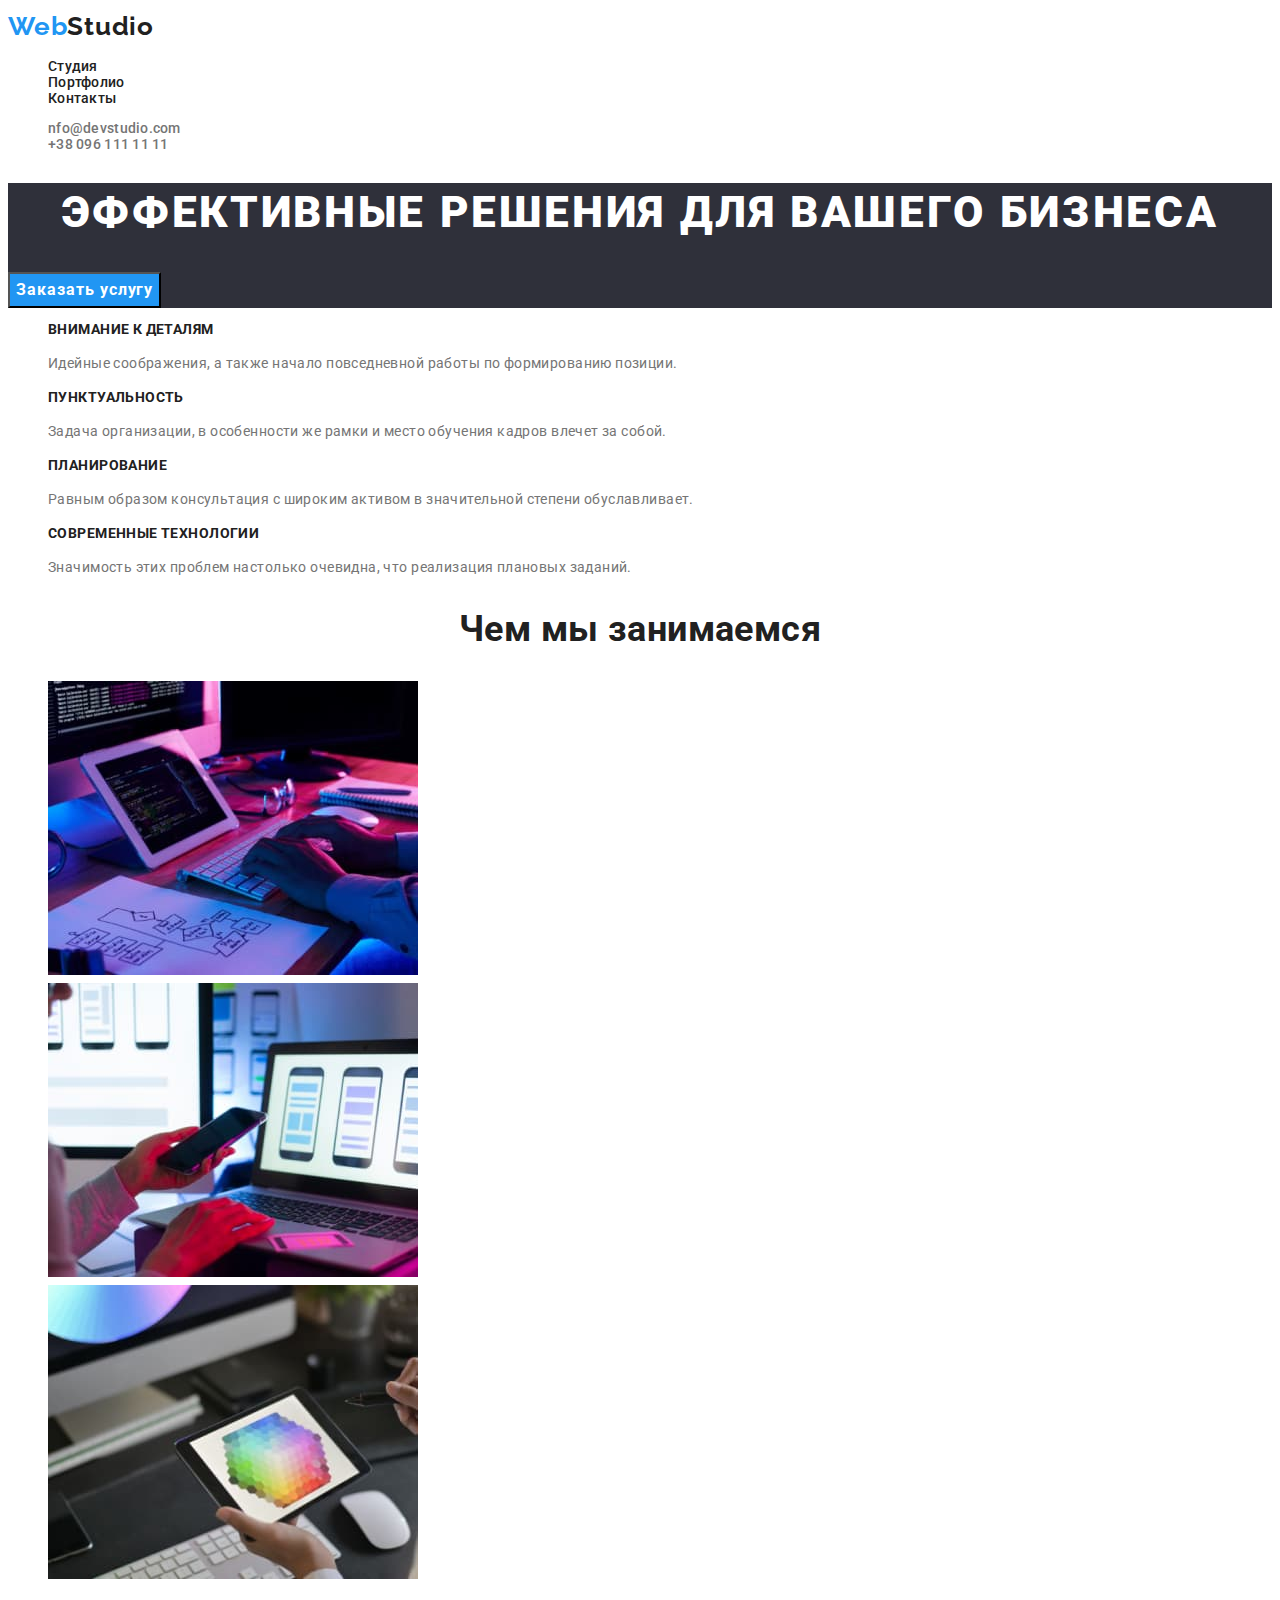
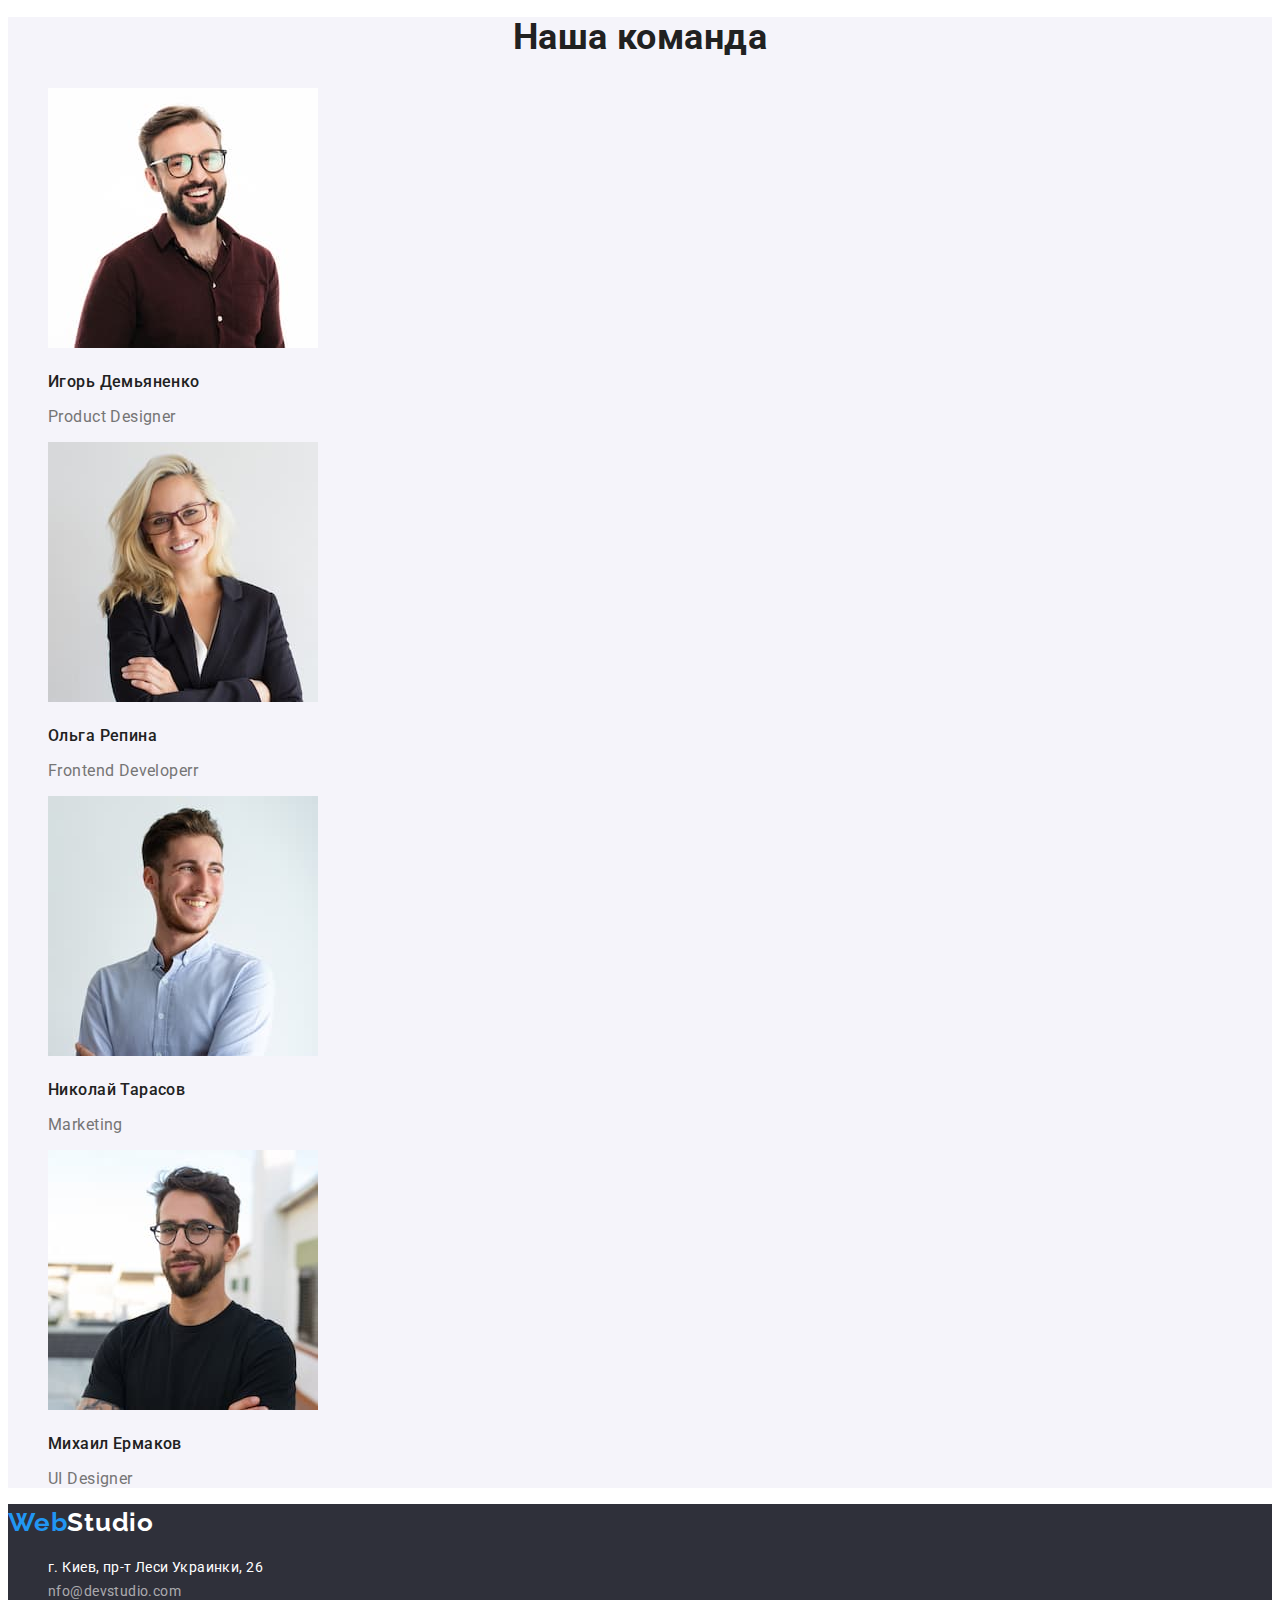
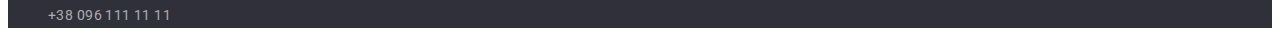
<file: index.html>
<!DOCTYPE html>
<html lang="ru">
  <head>
    <meta charset="UTF-8" />
    <meta http-equiv="X-UA-Compatible" content="IE=edge" />
    <meta name="viewport" content="width=device-width, initial-scale=1.0" />
    <title>Document</title>
    <link
      href="https://fonts.googleapis.com/css2?family=Raleway:wght@700&family=Roboto:wght@400;500;700;900&display=swap"
      rel="stylesheet"
    />
    <link rel="stylesheet" href="./css/style.css" />
  </head>
  <body>
    <!--Шапка сайта-->
    <header class="header">
      <nav>
        <a href="index.html" class="link logo"
          >Web<span class="logo-black">Studio</span>
        </a>

        <ul class="site-nav list">
          <li><a href="./index.html" class="link">Студия</a></li>
          <li><a href="./portfolio.html" class="link">Портфолио</a></li>
          <li><a href="" class="link">Контакты</a></li>
        </ul>
      </nav>
      <ul class="auto-nav list">
        <li>
          <a href="mailto:nfo@devstudio.com" class="link">nfo@devstudio.com</a>
        </li>
        <li><a href="tel:380961111111" class="link">+38 096 111 11 11</a></li>
      </ul>
    </header>
    <main>
      <!--Герой-->

      <section class="hero">
        <h1 class="hero-title">Эффективные решения для вашего бизнеса</h1>
        <button type="button" class="order">Заказать услугу</button>
      </section>

      <!--Наши особенности-->
      <section class="section feature">
        <h2 hidden>Наши особенности</h2>

        <ul class="feature list">
          <li class="feature-item">
            <h3 class="feature-title">Внимание к деталям</h3>
            <p>
              Идейные соображения, а также начало повседневной работы по
              формированию позиции.
            </p>
          </li>
          <li class="feature-item">
            <h3 class="feature-title">Пунктуальность</h3>
            <p>
              Задача организации, в особенности же рамки и место обучения кадров
              влечет за собой.
            </p>
          </li>
          <li class="feature-item">
            <h3 class="feature-title">Планирование</h3>
            <p>
              Равным образом консультация с широким активом в значительной
              степени обуславливает.
            </p>
          </li>
          <li class="feature-item">
            <h3 class="feature-title">Современные технологии</h3>
            <p>
              Значимость этих проблем настолько очевидна, что реализация
              плановых заданий.
            </p>
          </li>
        </ul>
      </section>
      <!--Чем мы занимаемся-->
      <section class="section">
        <h2 class="section-title">Чем мы занимаемся</h2>
        <ul class="list">
          <li>
            <img
              src="./imeges/box1.jpg"
              alt="Разработка веб сайтов"
              width="370"
            />
          </li>
          <li>
            <img
              src="./imeges/box2.jpg"
              alt="Разработка мобильных приложений"
              width="370"
            />
          </li>
          <li><img src="./imeges/box3.jpg" alt="Веб-дизайн" width="370" /></li>
        </ul>
      </section>
      <!--Наша команда-->
      <section class="section team">
        <h2 class="section-title">Наша команда</h2>
        <ul class="list">
          <li>
            <img src="./imeges/img.jpg" alt="Product Designer" width="270" />
            <h3 class="team-title">Игорь Демьяненко</h3>
            <p class="team-specialty">Product Designer</p>
          </li>
          <li>
            <img
              src="./imeges/img(1).jpg"
              alt="Frontend Developer"
              width="270"
            />
            <h3 class="team-title">Ольга Репина</h3>
            <p class="team-specialty">Frontend Developerr</p>
          </li>
          <li>
            <img src="./imeges/img(2).jpg" alt="Marketing" width="270" />
            <h3 class="team-title">Николай Тарасов</h3>
            <p class="team-specialty">Marketing</p>
          </li>
          <li>
            <img src="./imeges/img(3).jpg" alt="UI Designer" width="270" />
            <h3 class="team-title">Михаил Ермаков</h3>
            <p class="team-specialty">UI Designer</p>
          </li>
        </ul>
      </section>
    </main>
    <!--Футер-->
    <footer class="footer">
      <a href="index.html" class="link logo">
        Web<span class="logo-white">Studio</span>
      </a>
      <address class="address">
        <ul class="list">
          <li>
            <a
              href="https://goo.gl/maps/vgJWgrSwiw7rU1Lq5"
              target="_blank"
              rel="noreferrer noopener"
              class="link address-link"
            >
              г. Киев, пр-т Леси Украинки, 26
            </a>
          </li>
          <li>
            <a href="mailto:nfo@devstudio.com" class="link address-link"
              >nfo@devstudio.com</a
            >
          </li>
          <li><a href="tel:380961111111" class="link">+38 096 111 11 11</a></li>
        </ul>
      </address>
    </footer>
  </body>
</html>
</file>
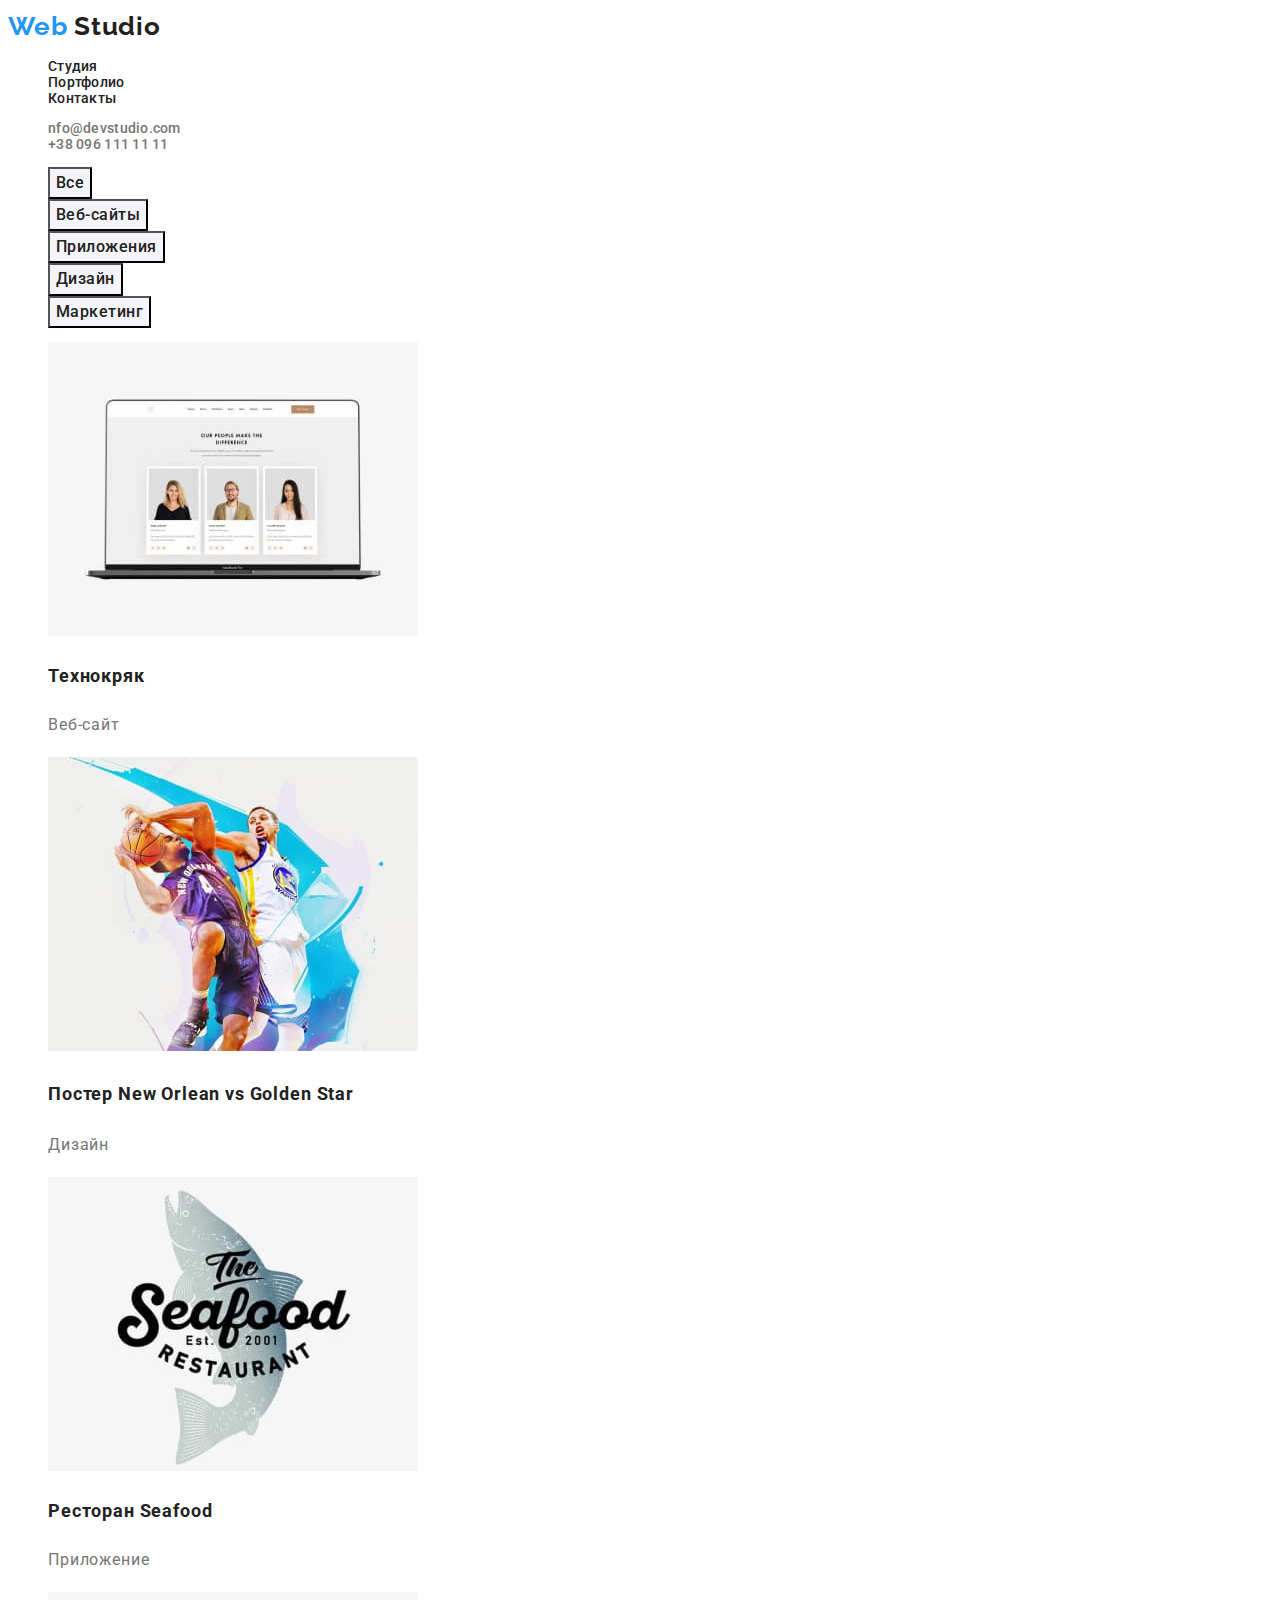
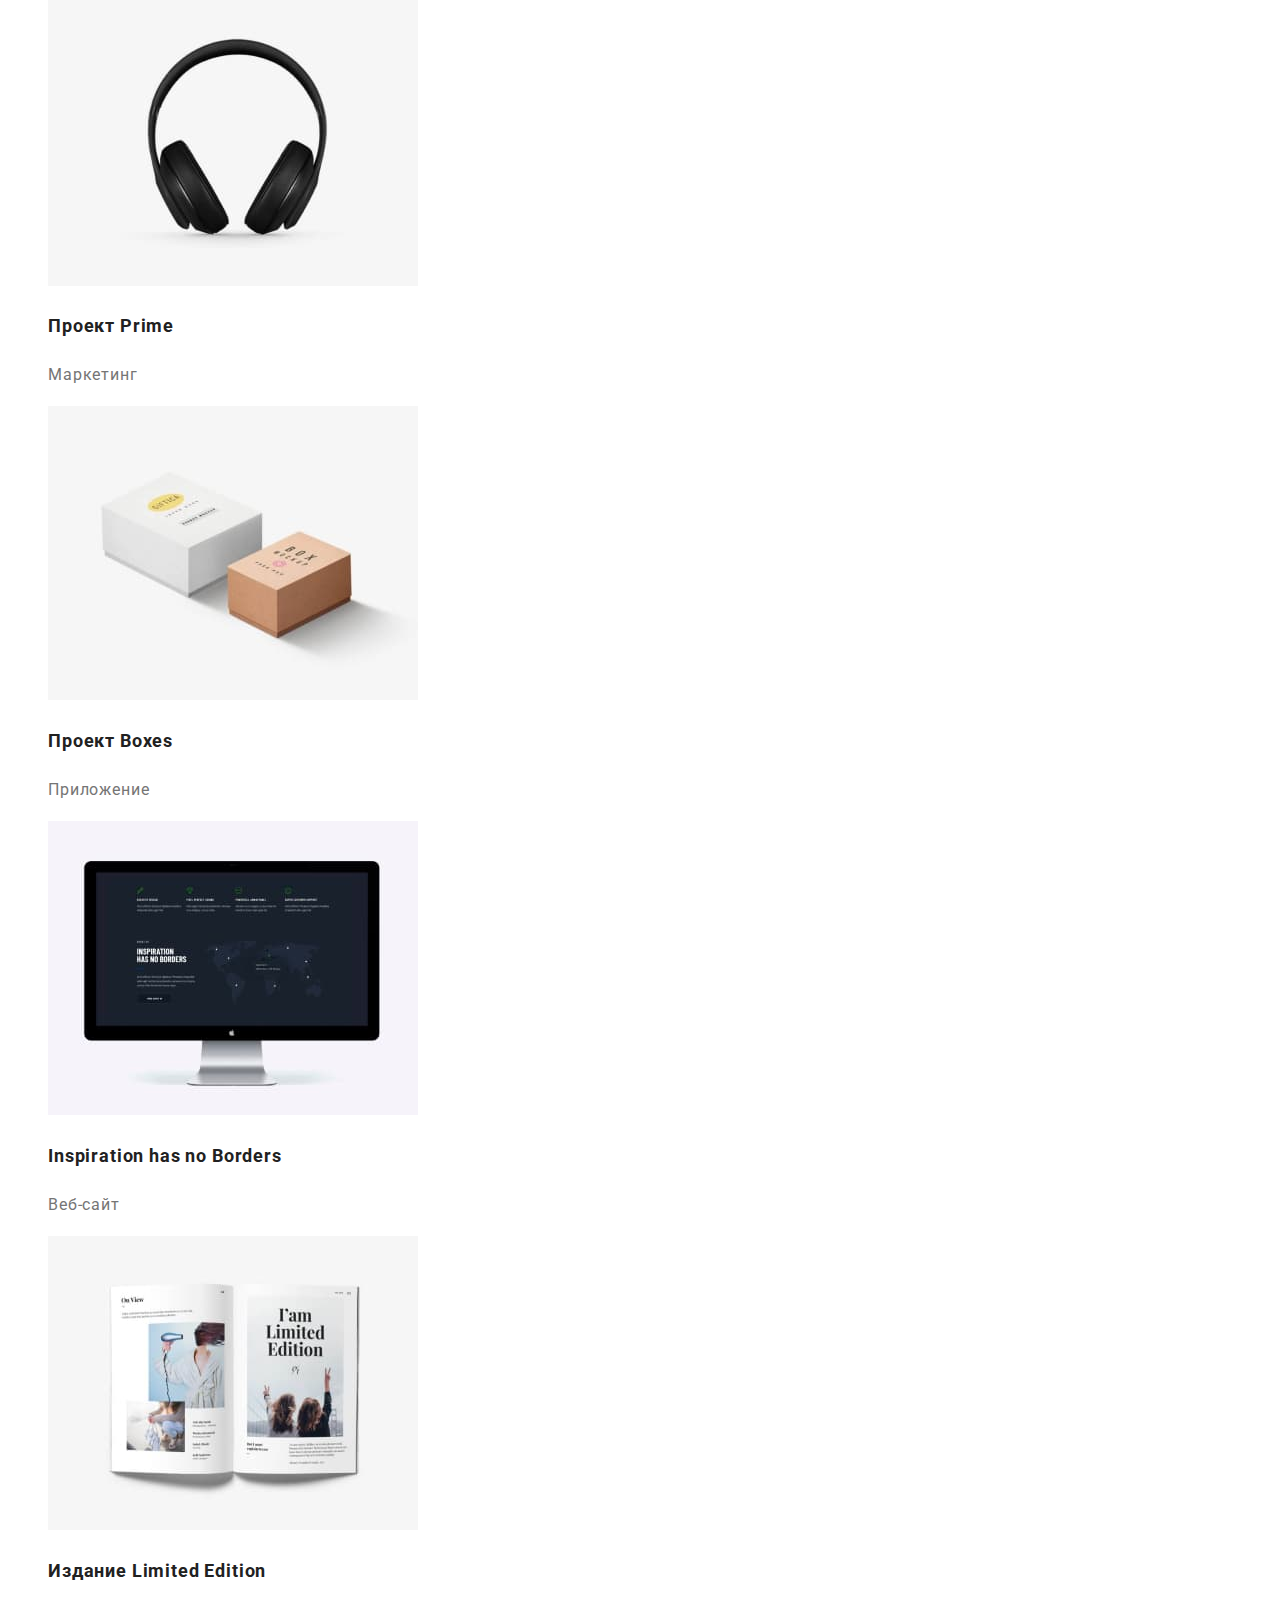
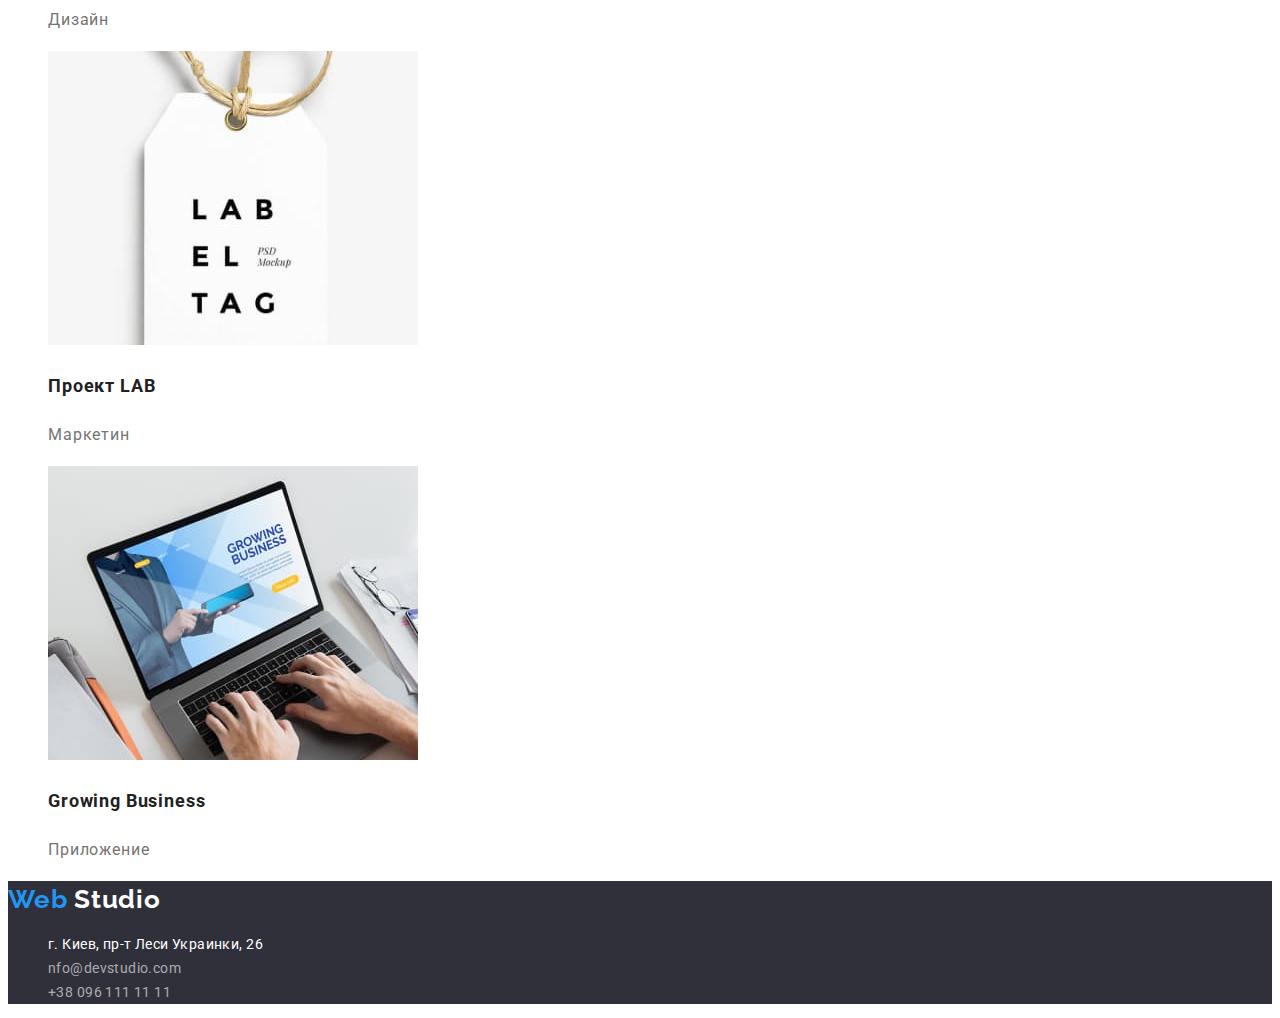
<file: portfolio.html>
<!DOCTYPE html>
<html lang="ru">
	<head>
		<meta charset="UTF-8" />
		<meta http-equiv="X-UA-Compatible" content="IE=edge" />
		<meta name="viewport" content="width=device-width, initial-scale=1.0" />
		<title>Document</title>
		<link
			href="https://fonts.googleapis.com/css2?family=Raleway:wght@700&family=Roboto:wght@400;500;700;900&display=swap"
			rel="stylesheet"
		/>
		<link rel="stylesheet" href="./css/style.css" />
	</head>
	<body>
		<!--Шапка сайта-->
		<header class="header">
			<nav>
				<a href="index.html" class="link logo">
					Web
					<span class="logo-black">Studio</span>
				</a>

				<ul class="site-nav list">
					<li><a href="./index.html" class="link">Студия</a></li>
					<li><a href="./portfolio.html" class="link">Портфолио</a></li>
					<li><a href="" class="link">Контакты</a></li>
				</ul>
			</nav>
			<ul class="auto-nav list">
				<li><a href="mailto:nfo@devstudio.com" class="link">nfo@devstudio.com</a></li>
				<li><a href="tel:380961111111" class="link">+38 096 111 11 11</a></li>
			</ul>
		</header>
		<!--Фильтры работ-->
		<main>
			<section class="projects">
				<h1 hidden>Портфолио</h1>
				<ul class="filter-list list">
					<li><button type="button" class="filter-button">Все</button></li>
					<li><button type="button" class="filter-button">Веб-сайты</button></li>
					<li><button type="button" class="filter-button">Приложения</button></li>
					<li><button type="button" class="filter-button">Дизайн</button></li>
					<li><button type="button" class="filter-button">Маркетинг</button></li>
				</ul>
				<!-- Projects -->

				<ul class="list">
					<li>
						<a class="link" href="" target="_blank" rel="noreferrer noopener">
							<img src="./imeges/projekt.jpg" alt="Веб-сайт с портфолио" width="370" />
							<h2 class="title-prg">Технокряк</h2>
							<p class="option">Веб-сайт</p>
						</a>
					</li>
					<li>
						<a class="link" href="" target="_blank" rel="noreferrer noopener">
							<img src="./imeges/projekt1.jpg" alt="два баскетболиста" width="370" />
							<h3 class="title-prg">Постер New Orlean vs Golden Star</h3>
							<p class="option">Дизайн</p>
						</a>
					</li>
					<li>
						<a class="link" href="" target="_blank" rel="noreferrer noopener">
							<img src="./imeges/projekt2.jpg" alt="логотип ресторана" width="370" />
							<h2 class="title-prg">Ресторан Seafood</h2>
							<p class="option">Приложение</p>
						</a>
					</li>
					<li>
						<a class="link" href="" target="_blank" rel="noreferrer noopener">
							<img src="./imeges/projekt3.jpg" alt="наушники" width="370" />
							<h2 class="title-prg">Проект Prime</h2>
							<p class="option">Маркетинг</p>
						</a>
					</li>
					<li>
						<a class="link" href="" target="_blank" rel="noreferrer noopener">
							<img src="./imeges/projekt4.jpg" alt="две коробки" width="370" />
							<h2 class="title-prg">Проект Boxes</h2>
							<p class="option">Приложение</p>
						</a>
					</li>
					<li>
						<a class="link" href="" target="_blank" rel="noreferrer noopener">
							<img src="./imeges/projekt5.jpg" alt="монитор" width="370" />
							<h2 class="title-prg">Inspiration has no Borders</h2>
							<p class="option">Веб-сайт</p>
						</a>
					</li>
					<li>
						<a class="link" href="" target="_blank" rel="noreferrer noopener">
							<img src="./imeges/projekt6.jpg" alt="страница из журнала" width="370" />
							<h2 class="title-prg">Издание Limited Edition</h2>
							<p class="option">Дизайн</p>
						</a>
					</li>
					<li>
						<a class="link" href="" target="_blank" rel="noreferrer noopener">
							<img src="./imeges/projekt7.jpg" alt="бирка" width="370" />
							<h2 class="title-prg">Проект LAB</h2>
							<p class="option">Маркетин</p>
						</a>
					</li>
					<li>
						<a class="link" href="" target="_blank" rel="noreferrer noopener">
							<img src="./imeges/projekt8.jpg" alt="включенный ноутбук" width="370" />
							<h2 class="title-prg">Growing Business</h2>
							<p class="option">Приложение</p>
						</a>
					</li>
				</ul>
			</section>
		</main>

		<!--Футер-->
		<footer class="footer">
			<a href="index.html" class="link logo">
				Web
				<span class="logo-white">Studio</span>
			</a>
			<address class="address">
				<ul class="list">
					<li>
						<a
							href="https://goo.gl/maps/vgJWgrSwiw7rU1Lq5"
							target="_blank"
							rel="noreferrer noopener"
							class="link address-link"
						>
							г. Киев, пр-т Леси Украинки, 26
						</a>
					</li>
					<li><a href="mailto:nfo@devstudio.com" class="link">nfo@devstudio.com</a></li>
					<li><a href="tel:380961111111" class="link">+38 096 111 11 11</a></li>
				</ul>
			</address>
		</footer>
	</body>
</html>
</file>
<file: css/style.css>
/* Стили для Index.HTML */
:root {
    --primery-text-color:#757575;
    --title-text-color:#212121;
    --accent-color:#2196F3;
    --primery-bg-color:#ffffff;
    --portfolio-bg-color: #E5E5E5;
    --portfolio-button-color:#F5F4FA;
    --portfolio-accent-color:#2196F3;
    --portfolio-bgaccent-color:#ffffff;
    --footer-bg-color:#2F303A;
}

body{
   
    color: var(--primery-text-color);
    font-family: Roboto, sans-serif;
    font-weight: 400;
    font-size: 14px;
    line-height:1.71;
letter-spacing: 0.03em;
   
}
.link{
    text-decoration: none;
    color:currentColor
}
.list{
    list-style: none;
}
/* header */
.header{
    font-weight: 500;
    line-height: 1.14;
    letter-spacing: 0.02em;

}
.logo{
    color:var(--accent-color);
    font-family: Raleway,cursive;
    font-size: 26px;
    font-weight: 700;
    line-height: 1.44;
    letter-spacing: 0.03em;
    text-decoration: none;
}

.logo-black{
    color: var(--title-text-color);
    
}

/* Site-nav */
.site-nav {
    color: var(--title-text-color);
}
.site-nav .link:hover,
.site-nav .link:focus
{
    color:var(--accent-color) 
}
.site-nav .link.current{
    color:var(--accent-color)
}
/* auto-nav */

.auto-nav .link:hover,
.auto-nav .link:focus {
    color: var(--accent-color)
}
/* Main */


/* Hero */
.hero{
    background-color: var(--footer-bg-color);
    
}
.hero-title{
    color:var(--primery-bg-color) ;
    font-weight: 900;
    font-size: 44px;
    line-height: 1.36;
    text-align: center;
    letter-spacing: 0.06em;
    text-transform: uppercase;
}

/* Button */
.order{
    background-color: var(--accent-color);
    color: var(--primery-bg-color);
    font-weight: 700;
    font-size: 16px;
    line-height: 1.88;                     
    text-align: center;
    cursor: pointer;
    font-family: inherit;
    letter-spacing: 0.06em;
}

/* Section */
.feature-title{
    color: var(--title-text-color);
    font-weight: 700;
    font-size: 14px;
    line-height: 1.14;
    text-transform: uppercase;
}
.section-title {
    color:var(--title-text-color);
    font-weight: 700;
    font-size: 36px;
    line-height: 1.16;
    text-align: center;
}
/* Our team */
.section.team{
  background-color: var(--portfolio-button-color);  
}
.team-title{
    
    font-weight: 500;
    color: var(--title-text-color);
}
.team-specialty,
.team-title{
    font-size: 16px;  
    line-height: 1.19;
}

/* Футтер */

.footer{
    background-color: var(--footer-bg-color);
    
}

.logo-white{
    color: var(--portfolio-bgaccent-color);
    
}
.address{
    color: rgba(255, 255, 255, 0.6);
    font-style: inherit;
 }
 .address-link[target="_blank"] {
    color: var(--primery-bg-color);
 }



 /* Стили кнопок портфолио*/ 
.filter-button{
    color: var(--title-text-color);
    background-color: var(--portfolio-button-color);
    font-weight: 500;
    font-size: 16px;
    font-family: inherit;
    line-height: 1.63;
    text-align: center;
    letter-spacing: 0.03em;
    cursor: pointer;
   
} 

.filter-button:hover,
.filter-button:focus
{ 
    color: var(--portfolio-bgaccent-color);
    background-color: var(--portfolio-accent-color);
}
/* Стили проэктов */
.projects{
    letter-spacing: 0.06em;
}
.title-prg{
    font-weight: 700;
    font-size: 18px;
    line-height: 2;
    color: var(--title-text-color);
}
.option{
    
    font-size: 16px;
    line-height: 1.88;
}

/* цвeт оснопного загаловка color: #FFFFFF; */
/* цветт загаловков color: #212121; */
/* цвет абзацов color: #757575; */
/* цвет акцента color: #2196F3; */
/* цвет фона первой секции background: #2F303A; */
/* цвет фона второй секции background: #E5E5E5; */
/* цвет фонна третей секции background: #F5F4FA; */
</file>
